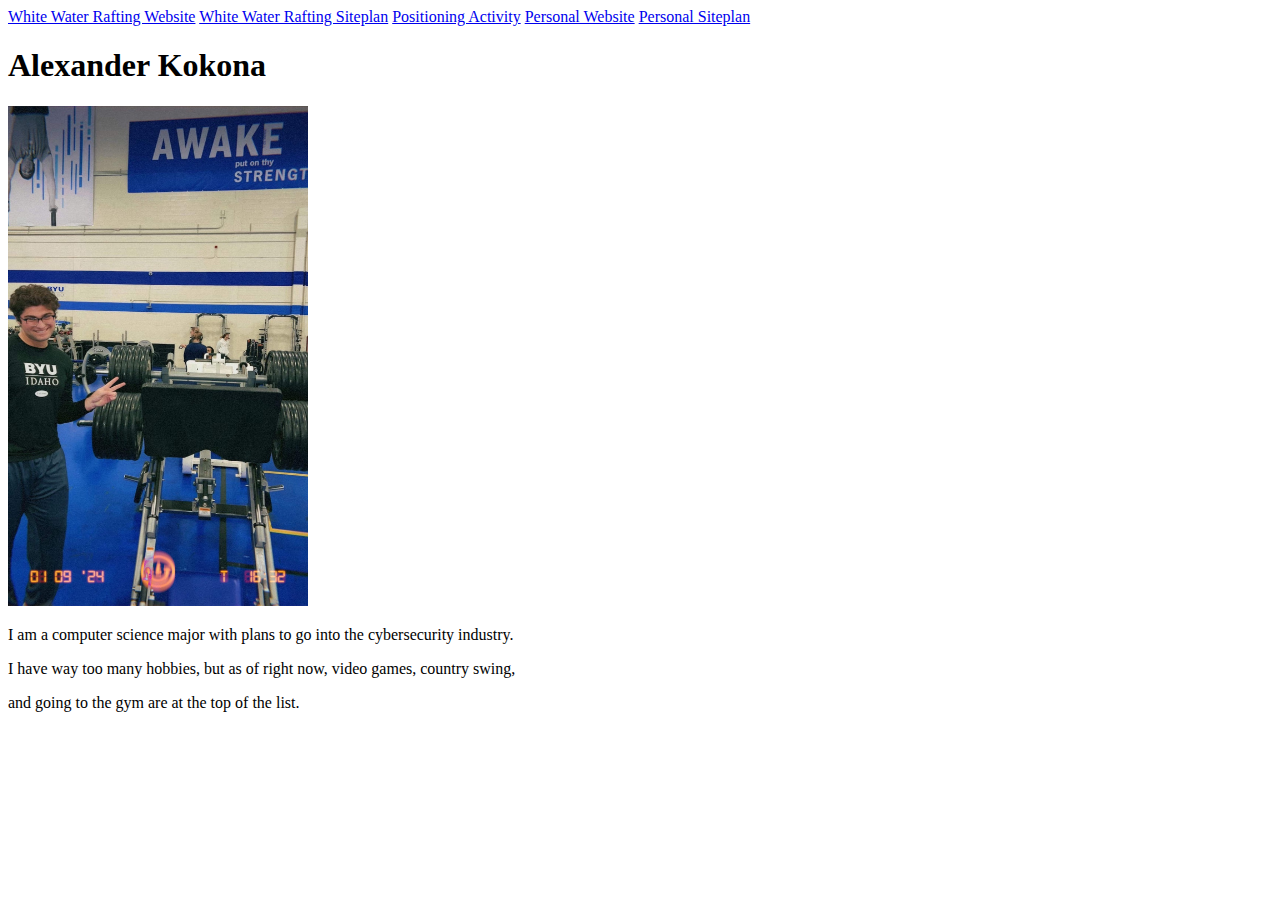
<file: index.html>
<!DOCTYPE html>
<html lang="en">
<head>
    <meta charset="UTF-8">
    <meta name="viewport" content="width=device-width, initial-scale=1.0">
    <title>WDD130 | Home</title>
</head>
<body>
    <nav>
        <a href="wwr/index.html">White Water Rafting Website</a>
        <a href="wwr/site-plan-rafting.html">White Water Rafting Siteplan</a>
        <a href="positioning.html">Positioning Activity</a>
        <a href="#">Personal Website</a>
        <a href="#">Personal Siteplan</a>
    </nav> 
    <h1>Alexander Kokona</h1>
    <img src="myimage.jpeg" width="300px" height="500" alt="Image of me">
    <p>I am a computer science major with plans to go into the cybersecurity industry.</p>
    <p>I have way too many hobbies, but as of right now, video games, country swing,</p>
    <p>and going to the gym are at the top of the list.</p>
    
</body>
</html>
</file>
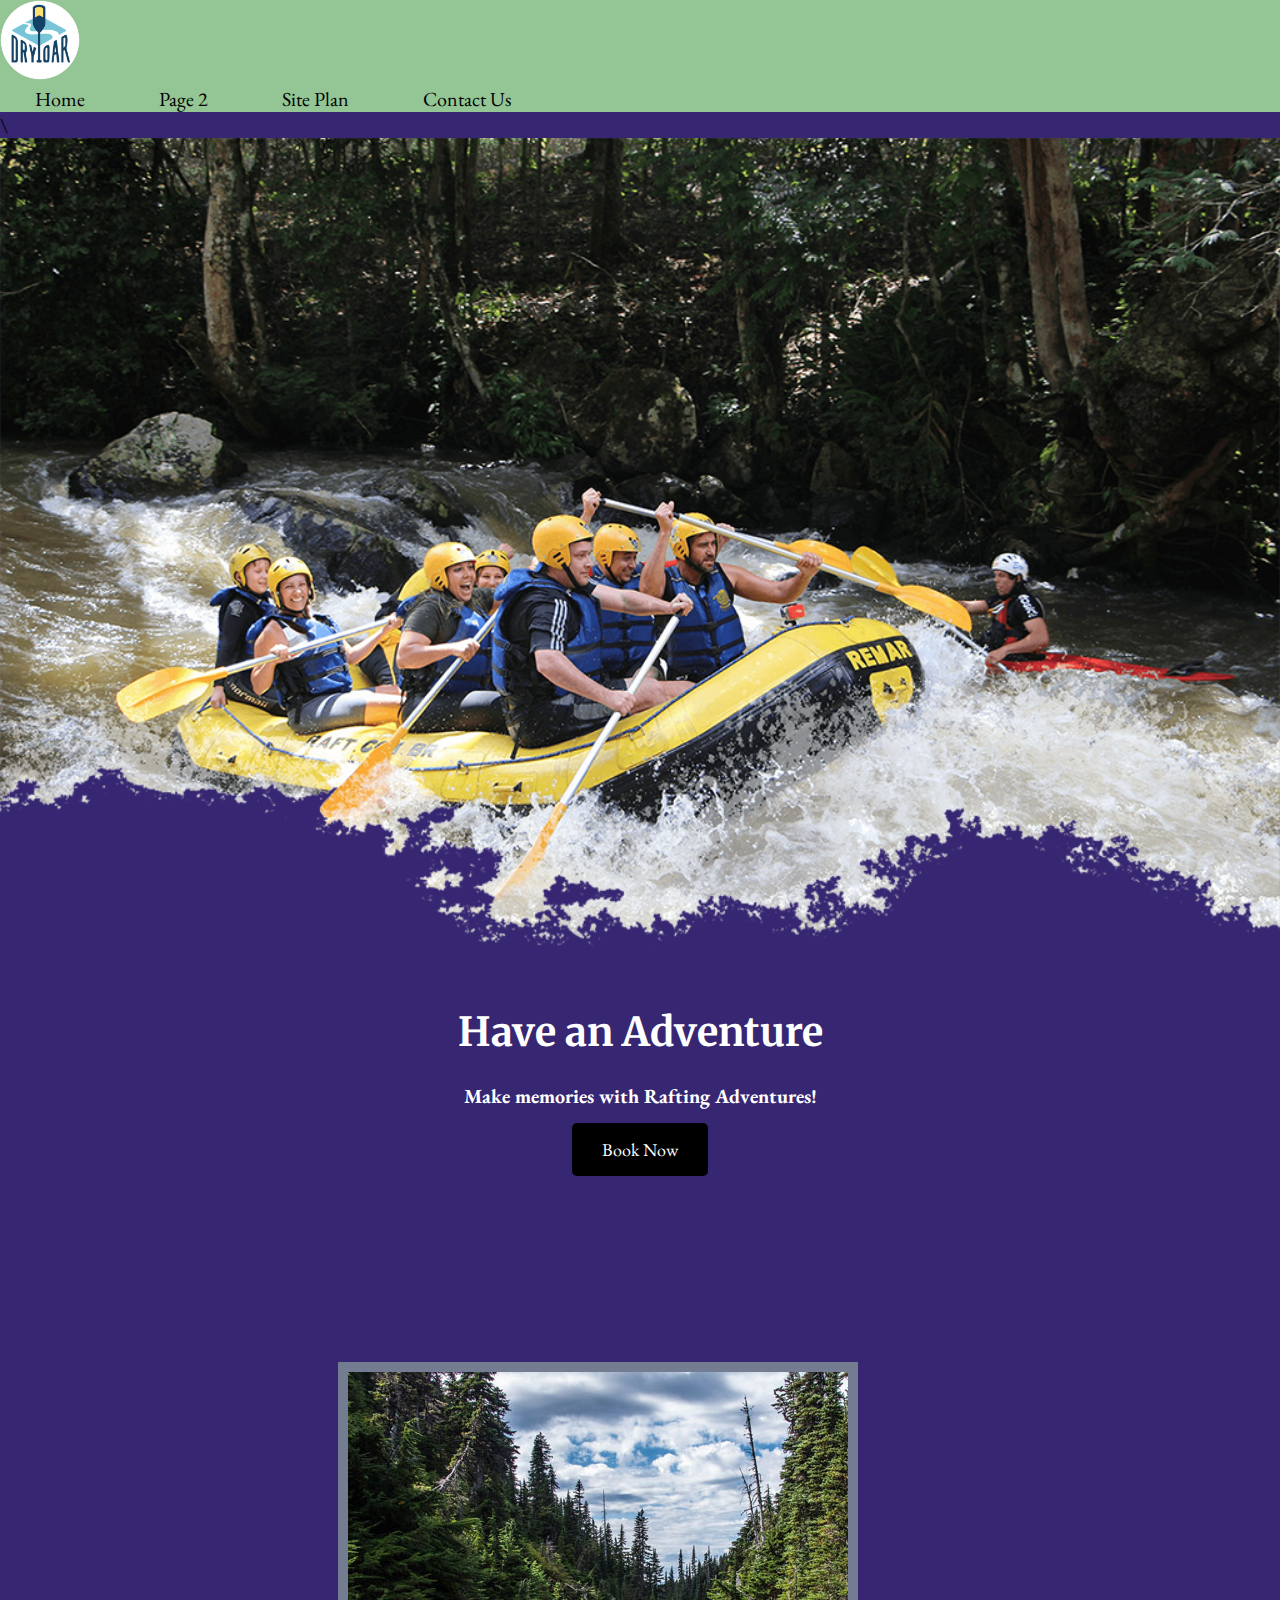
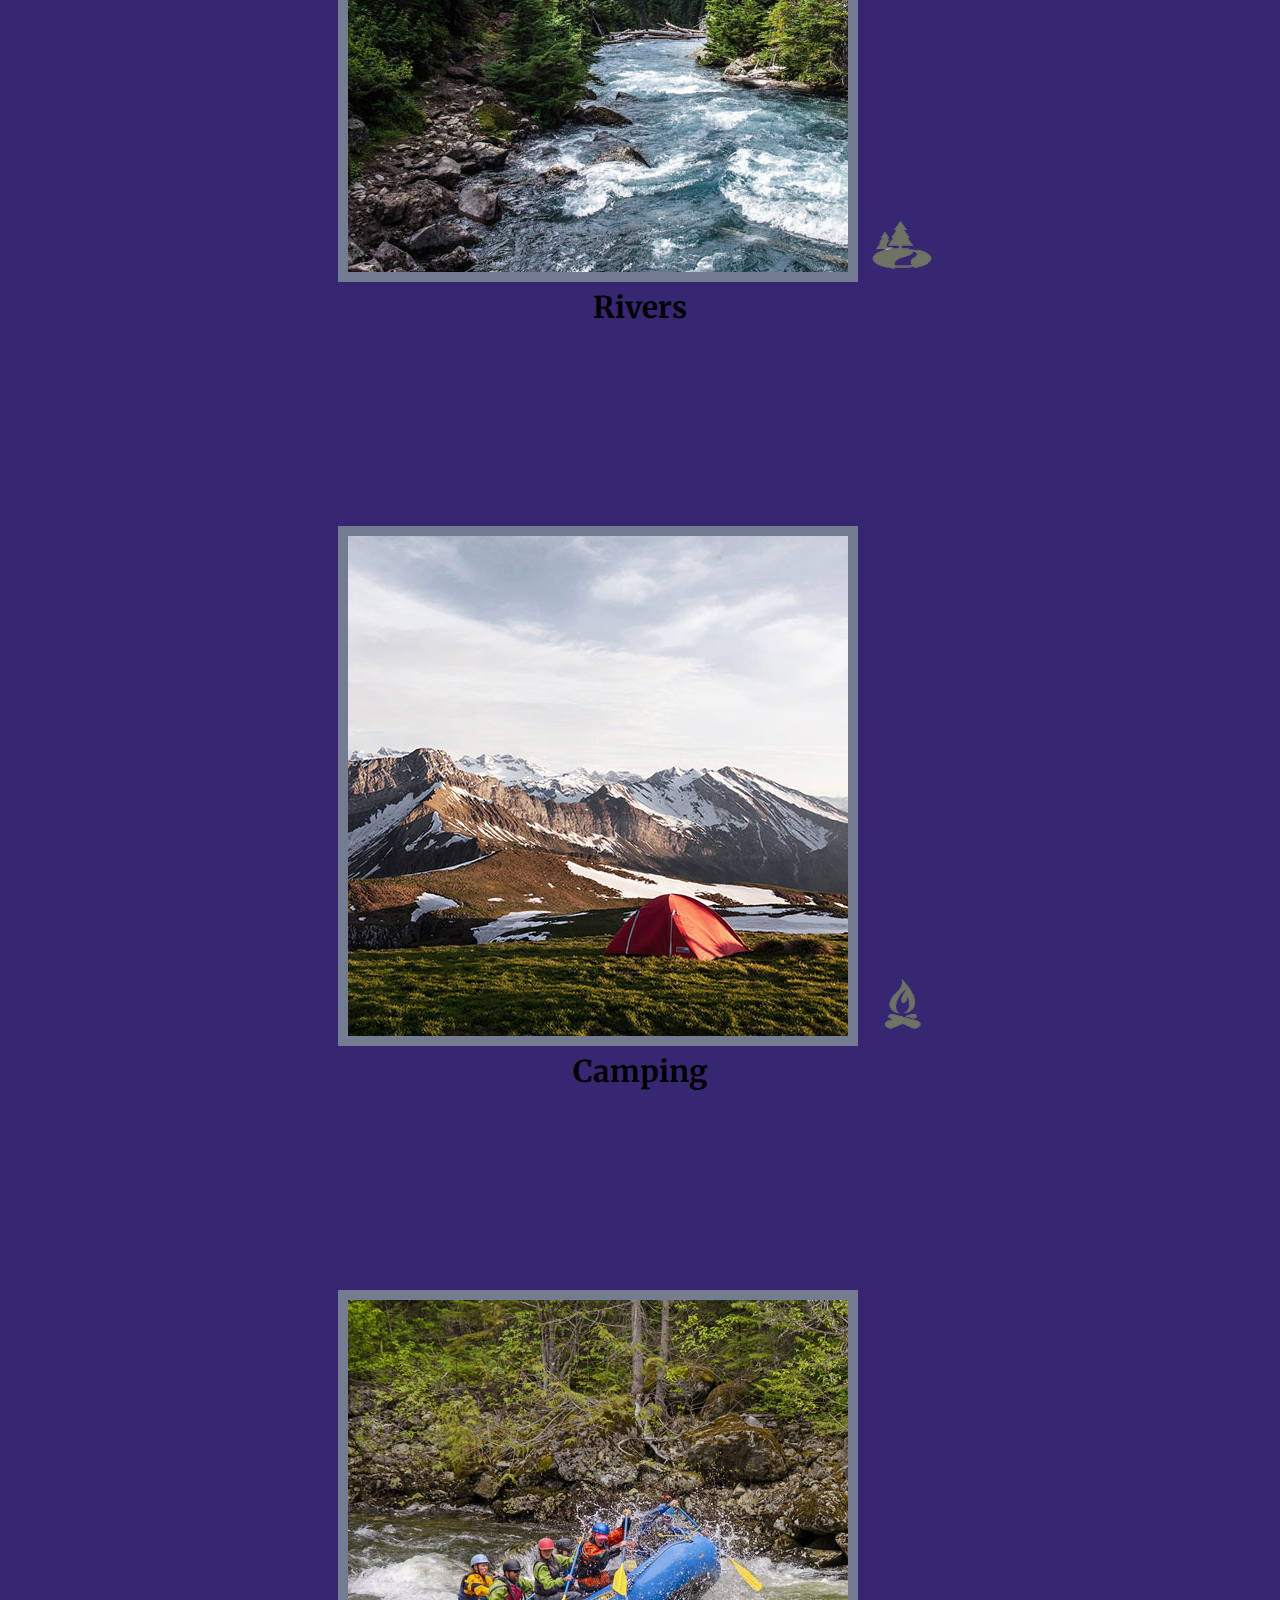
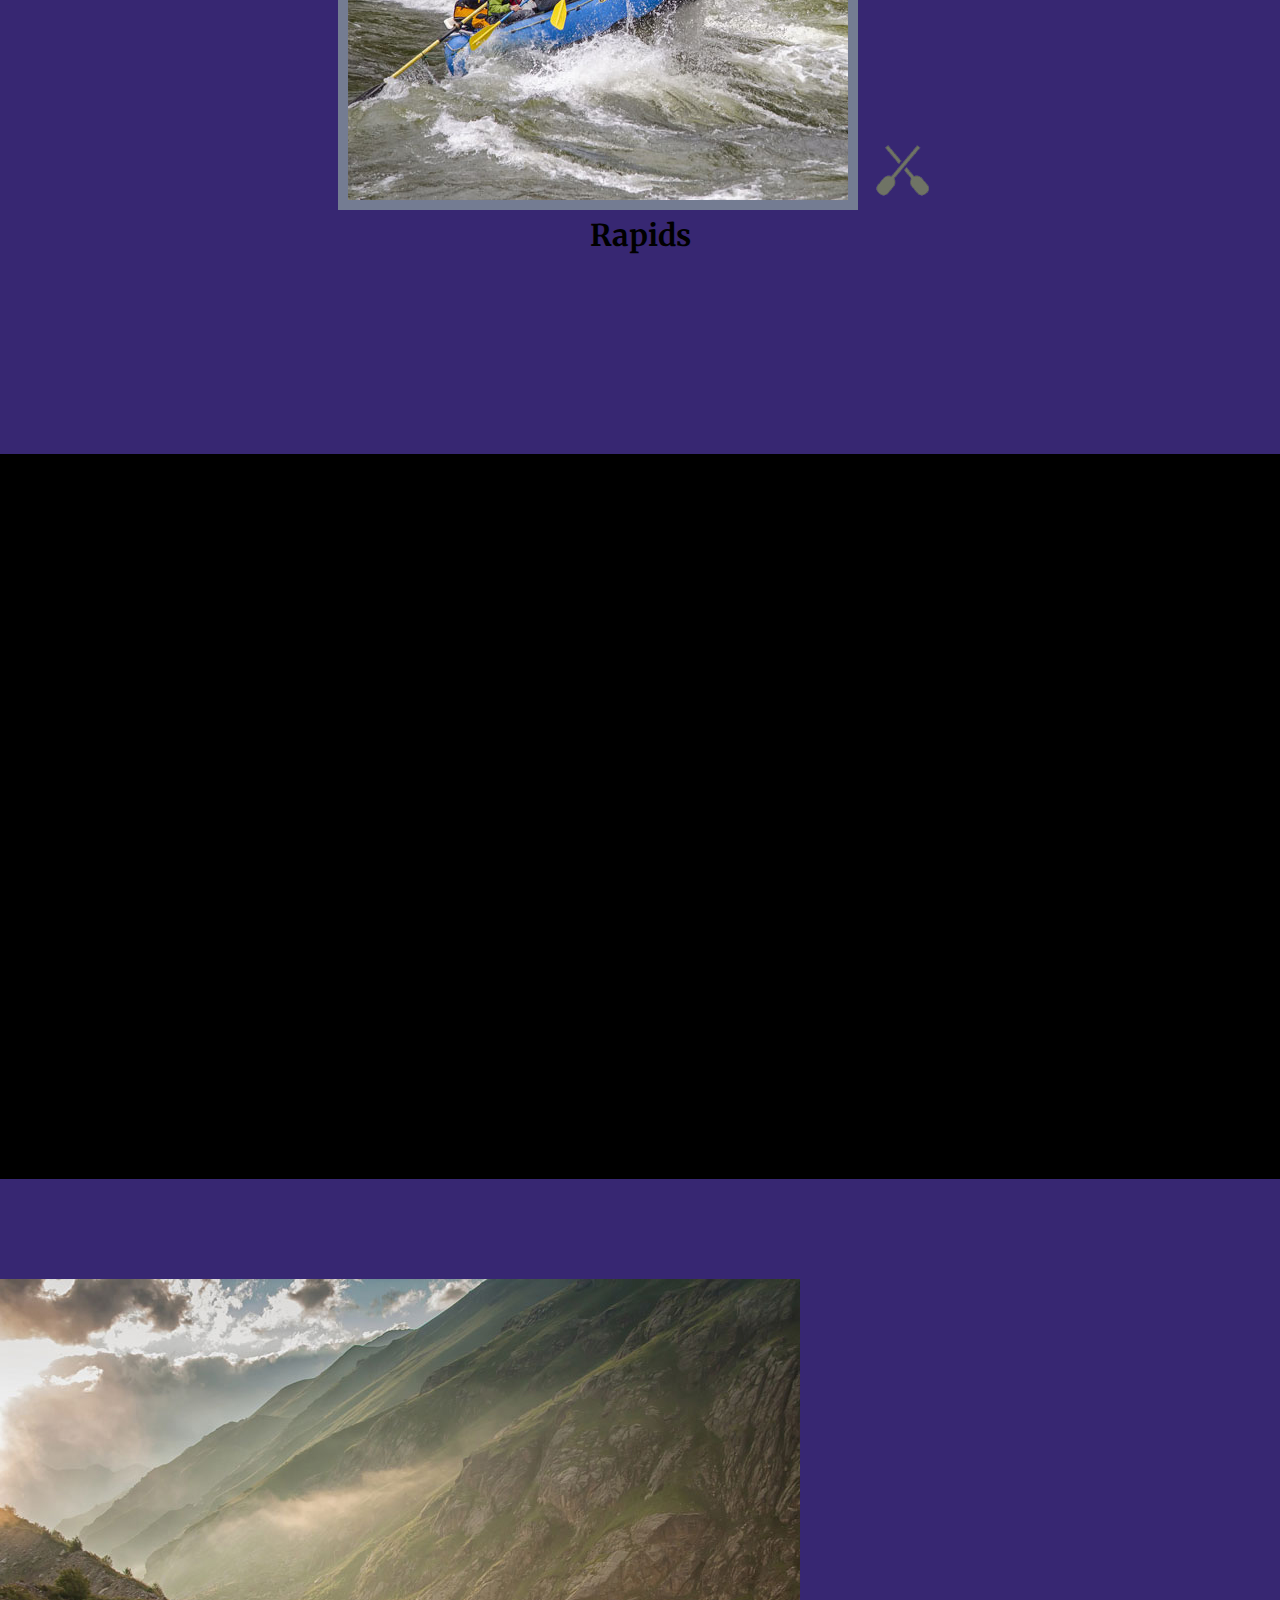
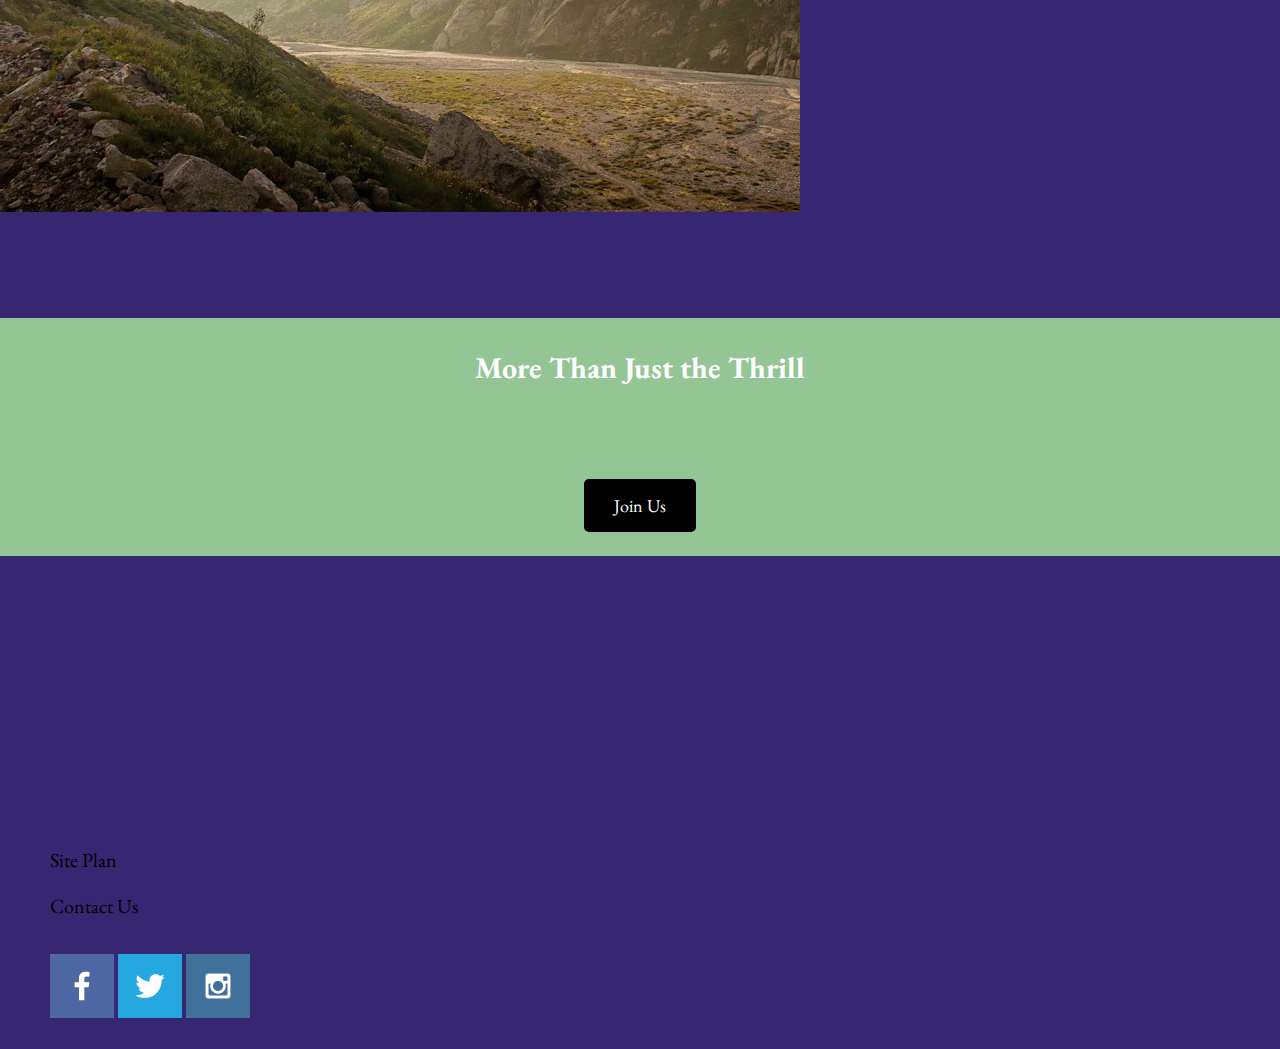
<file: wwr/index.html>
<!DOCTYPE html>
<html lang="en">

<head>
    <link rel="stylesheet" href="styles/style.css">
    <meta charset="UTF-8">
    <meta name="viewport" content="width=device-width, initial-scale=1.0">
    <title>Rafting Adventures Home</title>
</head>

<body>
    <div id="content">
        <header>
            <a id="logo_link" href="index.html">
                <img class="logo" src="images/logo.png" alt="Rafting Adventures Logo">
            </a>
            <nav>
                <a href="index.html">Home</a>
                <a href="#">Page 2</a>
                <a href="site-plan-rafting.html">Site Plan</a>
                <a href="contactus.html">Contact Us</a>
            </nav>
        </header>
        <div id="hero">
            <div id="hero-box">\
                <img id="hero-img" src="images/hero.png" alt="People enjoying white water rafting">
            </div>
            <section id="hero-msg">
                <h1 class="home-title">Have an Adventure</h1>
                <h4>Make memories with Rafting Adventures!</h4>
                <div class="button-box">
                    <a class="book" href="contactus.html">Book Now</a>
                </div>
            </section>
        </div>
        <main class="home-grid">
            <section class="rivers-card">
                <img class="card-img" src="images/rivers.jpg" alt="river and forrest">
                <img class="icon" src="images/river_icon.png" alt="river icon">
                <h2>Rivers</h2>
            </section>
            <section class="camping-card">
                <img class="card-img" src="images/camping.jpg" alt="tent and mountains">
                <img class="icon" src="images/fire_icon.png" alt="fire icon">
                <h2>Camping</h2>
            </section>
            <section class="rapids-card">
                <img class="card-img" src="images/rapids.jpg" alt="rafting boat">
                <img class="icon" src="images/oars.png" alt="oars icon">
                <h2>Rapids</h2>
            </section>
            <div id="background"></div>
            <img class="mountains" src="images/mountains.jpg" alt="mountains in mist">
            <section class="msg">
                <h2>More Than Just the Thrill</h2>
                <p>Enjoy the breathtaking scenery. From valleys, meadows, canyons, and high peaks; it's way more than just the rapids. It's a great way to get away from it all and relax amongst all the beauty of the great outdoors. </p>
                <a class="join" href="rivers.html">Join Us</a>
            </section>
        </main>
        <footer>
            <p>Rafting Adventures &copy; 2024 - Alexander Kokona</p>
            <p><a href="site-plan-rafting.html">Site Plan</a></p>
            <p><a href="contactus.html">Contact Us</a></p>
            <div class="social">
                <a href="https://facebook.com" target="_blank">
                    <img src="images/facebook.png" alt="fb icon">
                </a>
                <a href="https://twitter.com" target="_blank">
                    <img src="images/twitter.png" alt="twitter icon">
                </a>
                <a href="https://instagram.com" target="_blank">
                    <img src="images/instagram.png" alt="instagram icon">
                </a>
            </div>
        </footer>
    </div>
</body>

</html>
</file>
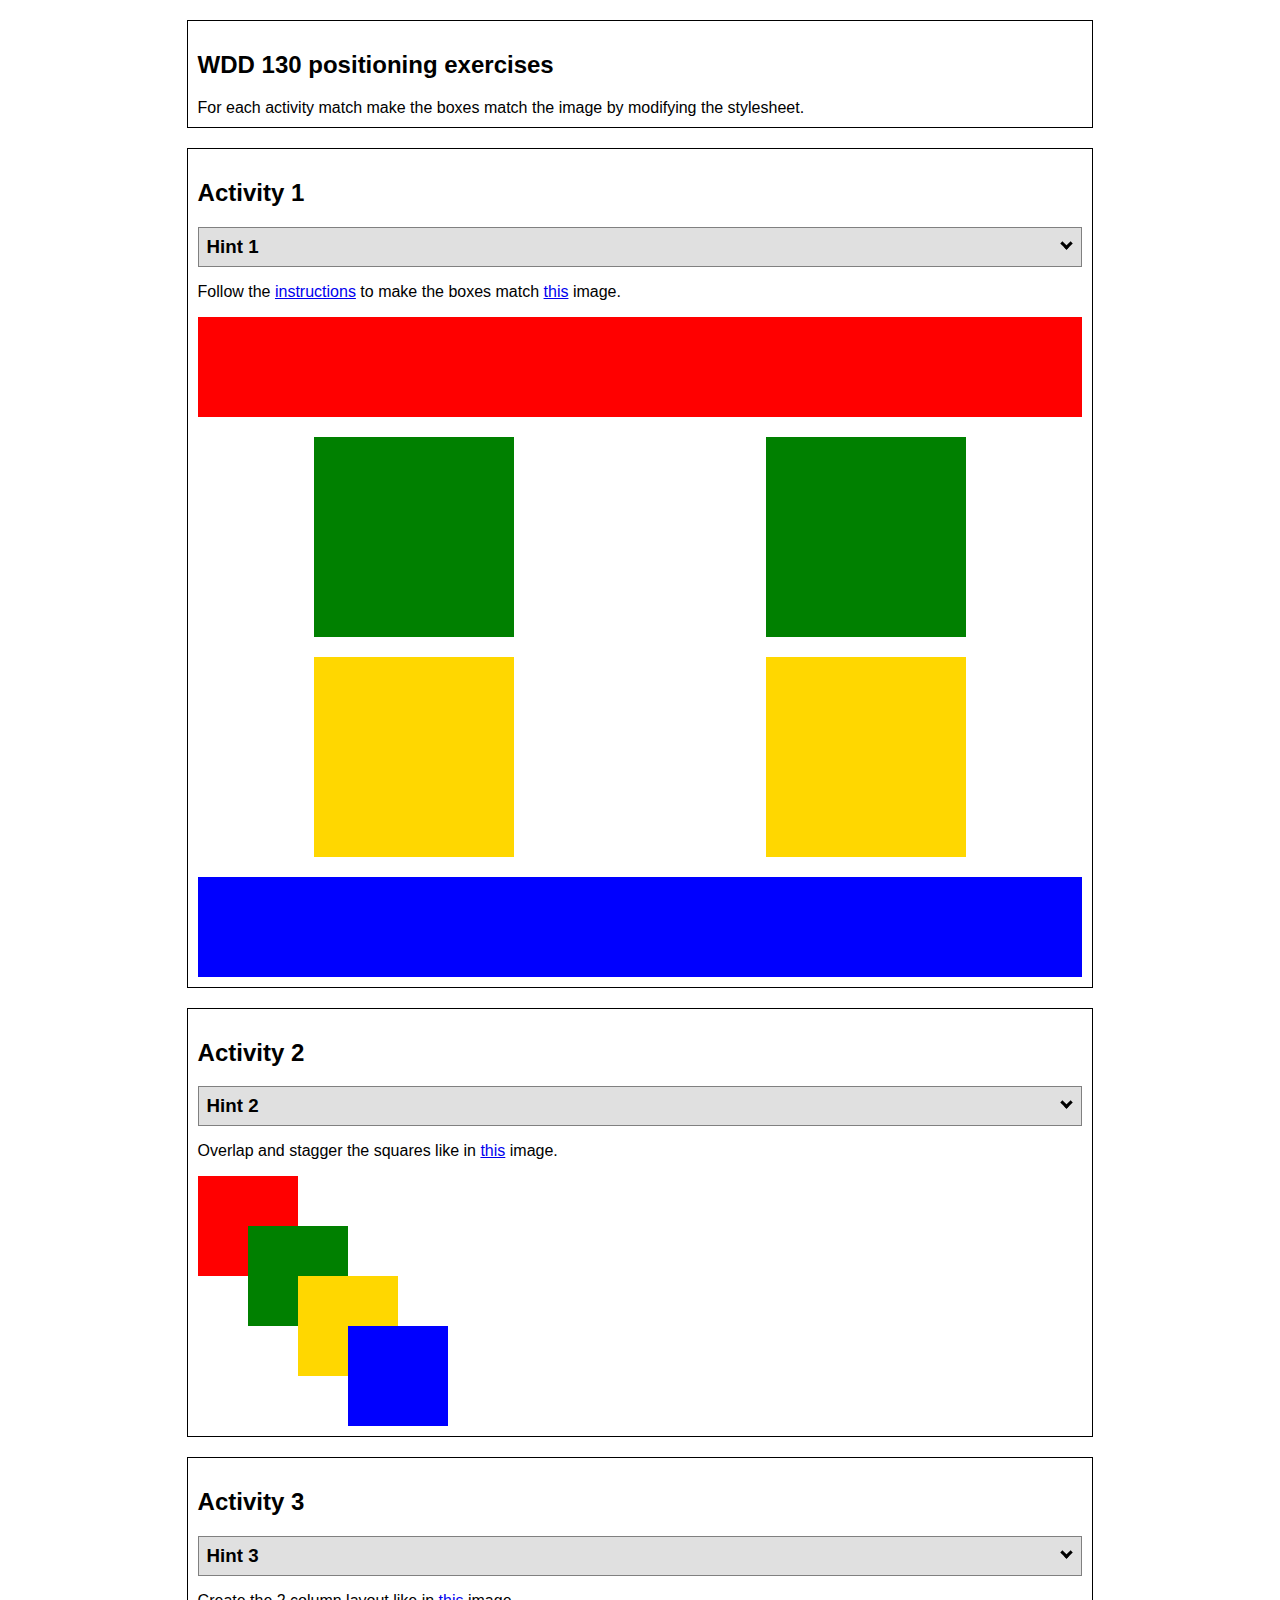
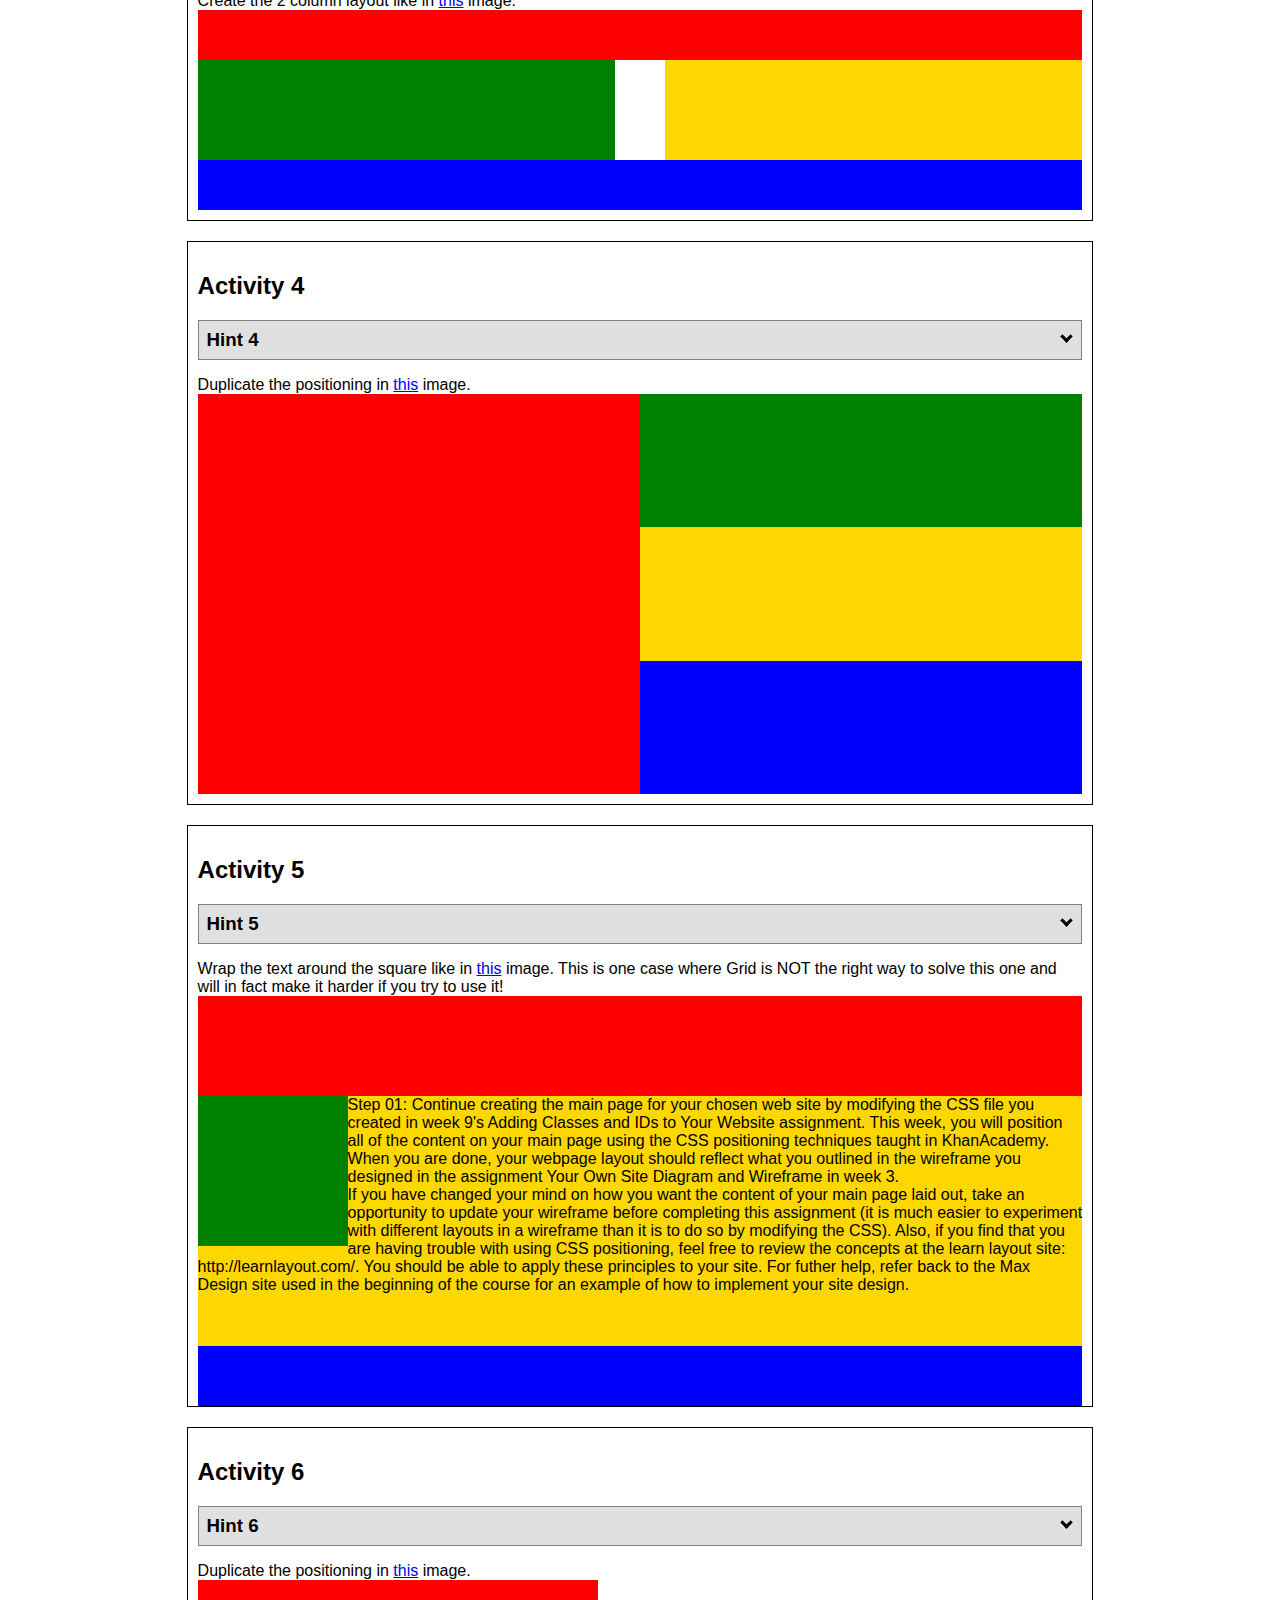
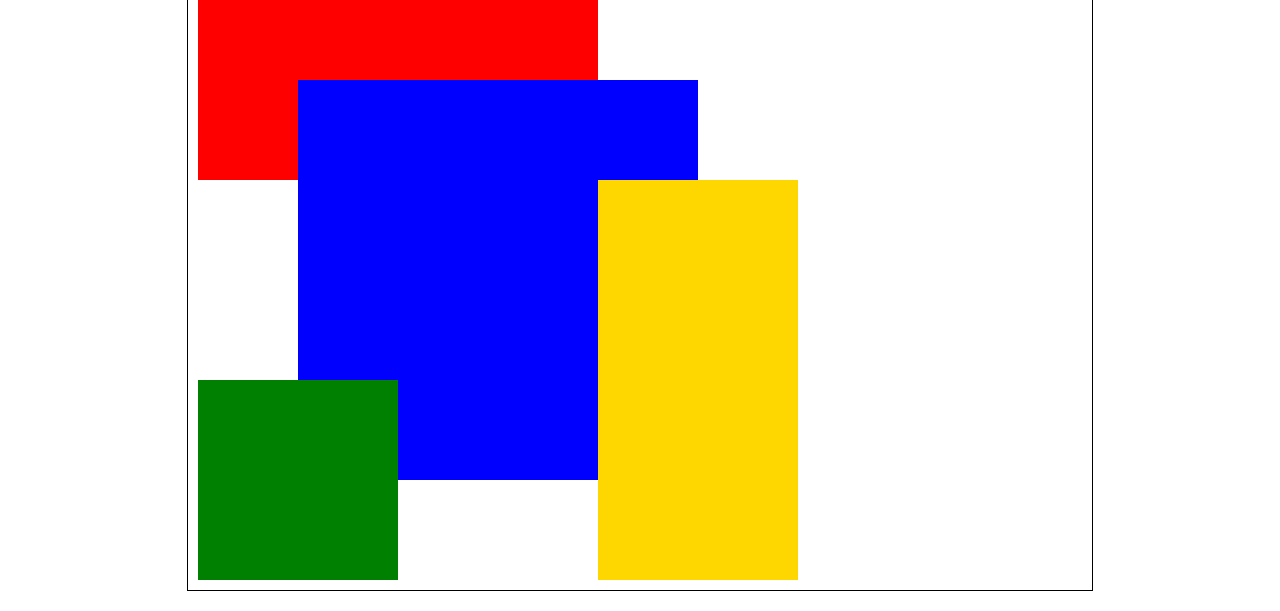
<file: positioning.html>
<!DOCTYPE html>
<html lang="en">
  <head>
    <!-- HTML - Name: positioning.html -->
    <title>Positioning Activity</title>
    <link rel="stylesheet" type="text/css" href="positionstyles.css" />
  </head>
  <body>
    <div class="activity">
      <h2>WDD 130 positioning exercises</h2>
      For each activity match make the boxes match the image by modifying the stylesheet.</div>
    <div class="activity">
      <h2>Activity 1</h2>
      <section class="hint"><input type="checkbox" ><i></i> <h3>Hint 1</h3><div><p>Check out the <a href="https://byui-wdd.github.io/wdd130/activities/w06-css-positioning.html" target="_blank">activity instructions</a> in Ilearn!</p></div></section>
      <p>Follow the <a href="https://byui-wdd.github.io/wdd130/activities/w06-css-positioning.html" target="_blank">instructions</a> to make the boxes match  <a href="https://byui-wdd.github.io/wdd130/images/example1.png" target="_blank">this</a> image.</p>
      <div class="content1" >
        <div class="red1" ></div>
        <div class="green1" ></div>
        <div class="green1" ></div>
        <div class="yellow1"></div>
        <div class="yellow1"></div>
        <div class="blue1"></div>
      </div>
    </div>
    <div class="activity">
      <h2>Activity 2</h2>
      <section class="hint"><input type="checkbox" > <h3>Hint 2</h3><i></i><div>
      <ul>
      <li>grid-template-columns: 50px 50px 50px 50px 50px </li></ul></div></section>
      <p>Overlap and stagger the squares like in <a href="https://byui-wdd.github.io/wdd130/images/example2.png" target="_blank">this</a> image.</p>
      <div class="content2" >
        <div class="red2" ></div>
        <div class="green2" ></div>
        <div class="yellow2"></div>
        <div class="blue2"></div>
      </div>
    </div>
    <div class="activity">
      <h2>Activity 3</h2>
      <section class="hint"><input type="checkbox" > <h3>Hint 3</h3><i></i><div><p>This one is going to be best solved with CSS Grid. Remember to make the boxes the right width first...then start moving them around. </p><h4>Properties used:</h4><ul><li>display:grid;</li><li>grid-template-columns:</li><li>grid-column-gap:</li>
        <li>grid-column:</li>  </ul></div></section>
      Create the 2 column layout like in <a href="https://byui-wdd.github.io/wdd130/images/example3.png" target="_blank">this</a>  image.
      <div class="content3" >
        <div class="red3" ></div>
        <div class="green3" ></div>
        <div class="yellow3"></div>
        <div class="blue3"></div>
      </div>
    </div>
    <div class="activity">
      <h2>Activity 4</h2>
      <section class="hint"><input type="checkbox" > <h3>Hint 4</h3><i></i><div><p>For the others we have been primarily concerned with width. For this one you will need to adjust height as well. </p><h4>Properties used:</h4><ul><li>display:grid;</li><li>grid-template-columns:</li><li>grid-row:</li></ul></div></section>
      Duplicate the positioning in <a href="https://byui-wdd.github.io/wdd130/images/example4.png" target="_blank">this</a> image. 
      <div class="content4" >
        <div class="red4" ></div>
        <div class="green4" ></div>
        <div class="yellow4"></div>
        <div class="blue4"></div>
      </div>
    </div>

    <div class="activity">
      <h2>Activity 5</h2>
      <section class="hint"><input type="checkbox" > <h3>Hint 5</h3><i></i><div><p>Grid is <strong>not</strong> the right way to do this.  In fact there is only one way to really do that...and that is with float. Remember that we float the thing we want the text to wrap around.  Also remember to start by making all the shapes the right size and shape.</p><h4>Properties used:</h4><ul><li>float: left;</li></ul></div></section>
      Wrap the text around the square like in <a href="https://byui-wdd.github.io/wdd130/images/example5.png" target="_blank">this</a> image. This is one case where Grid is NOT the right way to solve this one and will in fact make it harder if you try to use it!
      <div class="content5" >
        <div class="red5" ></div>
        <div class="green5" ></div>
        <div class="yellow5">Step 01: Continue creating the main page for your chosen web site by modifying the CSS file you created in week 9's Adding Classes and IDs to Your Website assignment. This week, you will position all of the content on your main page using the CSS positioning techniques taught in KhanAcademy. When you are done, your webpage layout should reflect what you outlined in the wireframe you designed in the assignment Your Own Site Diagram and Wireframe in week 3. <br />
          If you have changed your mind on how you want the content of your main page laid out, take an opportunity to update your wireframe before completing this assignment (it is much easier to experiment with different layouts in a wireframe than it is to do so by modifying the CSS). Also, if you find that you are having trouble with using CSS positioning, feel free to review the concepts at the learn layout site: http://learnlayout.com/. You should be able to apply these principles to your site. For futher help, refer back to the Max Design site used in the beginning of the course for an example of how to implement your site design.</div>
        <div class="blue5"></div>
      </div>
    </div>
    <div class="activity">
      <h2>Activity 6</h2>
      <section class="hint"><input type="checkbox" > <h3>Hint 6</h3><i></i><div><p>This one is all about visualizing the grid behind the layout. If you are having a hard time doing that first: all the sizes are even multiples of 100, and second here is another example with the lines drawn: <a href="https://byui-wdd.github.io/wdd130/images/example6-hint.png" target="_blank">example 6 with lines</a>. For this one you will find it easiest if you use px for the column width. You can also use <kbd>z-index</kbd> to control the element layering.    </p><h4>Properties used:</h4><ul><li>display:grid;</li><li>grid-template-columns:</li><li>grid-column:</li><li>grid-row:</li><li><a href="https://www.w3schools.com/cssref/pr_pos_z-index.asp" target="_blank">z-index:</a></li></ul></div></section>
      Duplicate the positioning in <a href="https://byui-wdd.github.io/wdd130/images/example6.png" target="_blank">this</a> image.
      <div class="content6" >
        <div class="red6" ></div>
        <div class="green6" ></div>
        <div class="yellow6"></div>
        <div class="blue6"></div>
      </div>
    </div>
  </body>
</html>
</file>
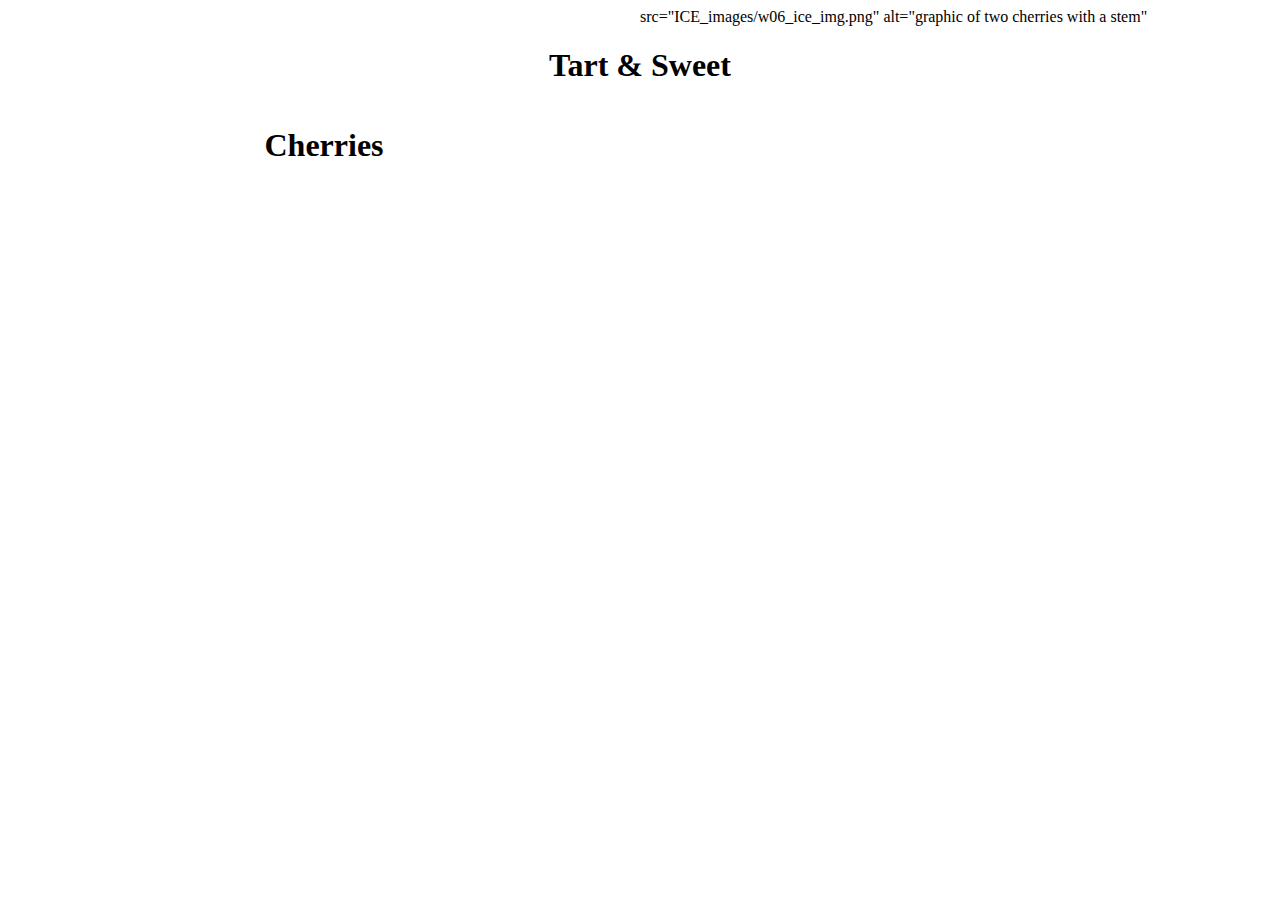
<file: wwr/ICE/ICE-6.html>
<!DOCTYPE html>
<html lang="en">
<head>
    <meta charset="UTF-8">
    <meta name="viewport" content="width=device-width, initial-scale=1.0">
    <title>Document</title>
    <link rel="stylesheet" href="ice6.css">
</head>
<body>
    <div class="gridcontainer">
        <img class="first-two-rows"> src="ICE_images/w06_ice_img.png" alt="graphic of two cherries with a stem" </img>
        <h1 class="two-column-heading">Tart & Sweet</h1>
        <h1 class="footer">Cherries</h1>
    </div>
</body>
</html>
</file>
<file: wwr/styles/style.css>
@import url('https://fonts.googleapis.com/css2?family=EB+Garamond&family=Merriweather:wght@700&display=swap');
:root {

  /* change the values below to your colors from your palette */
  --primary-color: #372772   ;
  --secondary-color: #747C92 ;
  --accent1-color: #A1E8AF;
  --accent2-color: #94C595;
  --accent3-color: black;
  --accent4-color: white;

  /* change the values below to your chosen font(s) */
  --heading-font: 'Merriweather', serif;
  --paragraph-font: 'EB Garamond', Helvetica, sans-serif;

  /* these colors below should be chosen from among your palette colors above */
  --headline-color-on-white: var(--primary-color);  /* headlines on a white background */ 
  --headline-color-on-color: var(--accent4-color); /* headlines on a colored background */ 
  --paragraph-color-on-white: var(--primary-color); /* paragraph text on a white background */ 
  --paragraph-color-on-color: var(--accent4-color); /* paragraph text on a colored background */ 
  --paragraph-background-color: var(--primary-color)  ;
  --nav-link-color: var(--accent3-color);
  --nav-background-color: var(--accent2-color);
  --nav-hover-link-color: var(--accent3-color);
  --nav-hover-background-color: var(--accent1-color);
}


body{
    background-color:var(--primary-color) ;
    font-family: var(--paragraph-font);
    font-size: 20px;
    margin: 0;
    padding: 0;
}

h2{
    font-family: var(--heading-font);
    font-weight: 700;
    margin: 0;
}

#content{
    max-width: 1600px;
    margin: 0 auto;
}
header{
    background-color:var(--accent2-color) ;
}

#Logo_link {
    padding-top: 5px;
}

.logo, .icon{
    width: 80px;
}

.logo {
    border-radius: 50%;
}

.icon{
    padding: 10px;
}

nav a {
    color: var(--accent3-color);
    text-align: center;
    text-decoration: none;
    padding: 35px;
    border-radius: 5px;

}

nav a:hover{
    color: var(--accent3-color);
    font-family: var(--paragraph-font);
    text-align: center;

}
#hero-img{
    width: 100%;
}
#hero-msg h1, #hero-msg h4 {
    text-align: center;
}
.home-title{
    color:var(--accent4-color) ;
    font-family: var(--heading-font);
    font-weight: 700;
    font-size: 2em;
    margin-top: 10px;
}
h4{
    color: var(--accent4-color);
}

.button-box {
    text-align: center;
}
.book, .join{
    color:var(--paragraph-color-on-color) ;
    background-color: var(--nav-link-color);
    text-decoration: none;
    font-size: 18px;
    padding: 15px 30px;
    margin-top: 50px;
    border-radius: 5px;
}

.book:hover, .join:hover{
    color: var(--paragraph-color-on-color);
    background-color:var(--nav-background-color) ;
    font-family: var(--paragraph-font);
}
main section {
    text-align: center;
}

main section img{
    box-sizing: border-box;
}

.rivers-card, .camping-card, .rapids-card{
    margin: 200px 0;
}

.card-img{
    border: 10px solid var(--secondary-color);
}

#background{
    background-color: var(--nav-link-color);
    height: 725px;
}

.mountains {
    margin: 100px 0;
}

.msg{
    background-color:var(--accent2-color) ;
    line-height: 1.5em;
    padding: 35px;
}
.msg h2{
    color:var(--paragraph-color-on-color);
    font-family: var(--paragraph-font);
    font-weight: 700;
}
.msg p {
    color: var(--nav-background-color);
    font-size: .8em;
    padding-bottom: 15px;

}
footer{
    color: var(--paragraph-color-on-white);
    background-color: var(--primary-color);
    padding: 25px 50px;
    margin-top: 200px;
}
footer a{
    color: var(--nav-hover-link-color);
    text-decoration: none;
    border-radius: 5px;

}
footer a:hover{
    color: var(--accent2-color);
    font-family: var(--paragraph-font);
}

footer .social img{
    padding-top: 15px;
}
</file>
<file: positionstyles.css>
/* CSS - Name: "positionstyles.css" */
/* Activity 1 styles */
.content1 {
  /* This is the parent of the activity 1 boxes. */
display: grid;
grid-template-columns: 1fr 1fr;
justify-items: center;
gap: 20px;

}
.red1 { 
  width: 100%; 
  height: 100px; 
  background-color: red; 
  grid-column: 1/3;

} 
.green1 {
  width: 200px; 
  height: 200px; 
  background-color: green; 

} 
.yellow1 {
  width: 200px; 
  height: 200px; 
  background-color: gold; 
} 
.blue1 {
  width: 100%; 
  height: 100px; 
  background-color: blue;
  grid-column: 1/3; 
} 

/* Activity 2 styles */ 
.content2 {
  /* This is the parent of the activity 2 boxes. */
  display: grid;
  grid-template-columns: repeat(5, 50px);

}
.red2 {
  width: 100px; 
  height: 100px; 
  background-color: red; 
  z-index: 1;
  grid-column: 1/3;
  grid-row: 1/3;
} 
.green2 { 
  width: 100px; 
  height: 100px; 
  background-color: green; 
  z-index: 2;
  grid-column: 2/4;
  grid-row: 2/4;
} 
.yellow2 {
  width: 100px; 
  height: 100px; 
  background-color: gold; 
  z-index: 3;
  grid-column: 3/5;
  grid-row: 3/5;

} 
.blue2 {
  width: 100px; 
  height: 100px; 
  background-color: blue; 
  z-index: 4;
  grid-column: 4/6;
  grid-row: 4/6;

}

/* Activity 3 styles */ 
.content3 {
  /* This is the parent of the activity 3 boxes. */
  display: grid;
  grid-template-columns: 1fr 1fr;
  grid-column-gap: 50px;
}
.red3 {
  width: 100%; 
  height: 50px; 
  background-color: red; 
  grid-column: 1/3;

} 
.green3 {
  width: 100%; 
  height: 100px; 
  background-color: green;
  grid-column: 1/2;
} 
.yellow3 {
  width: 100%; 
  height: 100px; 
  background-color: gold;
  grid-column: 2/3;
   
} 
.blue3 {
  width: 100%;
  height: 50px; 
  background-color: blue; 
  grid-column: 1/3;
} 
/* Activity 4 styles */ 
.content4 {
  /* This is the parent of the activity 4 boxes. */
  display: grid;
  grid-template-columns: 1fr 1fr;
  height: 400px;
}
.red4 {
  width: 100%; 
  height: 100%; 
  background-color: red; 
  grid-column: 1/2;
  grid-row: 1/4;
} 
.green4 {
  width: 100%; 
  height: 100%; 
  background-color: green; 
  grid-column: 2/3;
  grid-row: 1/2;
} 
.yellow4 {
  width: 100%; 
  height: 100%; 
  background-color: gold;
  grid-column: 2/3;
  grid-row: 2/3;
} 
.blue4 {
  width: 100%; 
  height: 100%; 
  background-color: blue; 
  grid-column: 2/3;
  grid-row: 3/4;
} 
/* Activity 5 styles (use something like FLOAT */ 
.content5 {
  /* This is the parent of the activity 5 boxes. */
  height: 400px;
}
.red5 { 
  width: 100%; 
  height: 100px; 
  background-color: red;
 
} 
.green5 { 
  width: 150px; 
  height: 150px; 
  background-color: green; 
  float: left;

} 
.yellow5 {
  width: 100%; 
  height: 250px; 
  background-color: gold; 

} 
.blue5 {
  width: 100%; 
  height: 100px; 
  background-color: blue; 
  float: bottom;
} 
/* Activity 6 styles */ 
.content6 {
  /* This is the parent of the activity 6 boxes. */
  display: grid;
  grid-template-columns: repeat(6, 100px);
}
.red6 {
  width: 400px; 
  height: 200px; 
  background-color: red; 
  grid-column: 1/5;
  grid-row: 1/3;
} 
.green6 {
  width: 200px; 
  height: 200px; 
  background-color: green; 
  grid-column: 1/3;
  grid-row: 5/7;
  z-index: 2;
} 
.yellow6 {
  width: 200px; 
  height: 400px; 
  background-color: gold;
  grid-column: 5/7;
  grid-row: 3/7;
  z-index: 2;
} 
.blue6 {
  width: 400px; 
  height: 400px; 
  background-color: blue;
  grid-column: 2/6;
  grid-row: 2/6;
  z-index: 1;
} 


/* Do not make any changes below here */
.activity {
  width: 70%; 
  margin: 20px auto; 
  font-family: Arial, sans-serif; 
  border: 1px solid black; 
  padding: 10px; 
  clear:both; 
  overflow: auto;
} 

.hint {
  border: 1px solid grey;
  background: #e0e0e0;
  padding: .5em;
  position: relative;
  margin: 1em 0;
}
.hint h3 {
  margin: 0;
}
.hint:hover {
  background: #d0d0d0;
}
.hint > div {
  display: none;
}

.hint input[type=checkbox] {
  position: absolute;
  width: 100%;
  height: 100%;
  opacity: 0;
  z-index: 1;
  cursor: pointer;
}

.hint input[type=checkbox]:checked ~ div {
  display: block;
}

.hint i {
  position: absolute;
  transform: translate(-6px, 0);
  margin-top: 16px;
  right: 10px;
  top: -3px;
}
.hint i:before, .hint i:after {
  content: "";
  position: absolute;
  background-color: black;
  width: 3px;
  height: 9px;
}
.hint i:before {
  transform: translate(2px, 0) rotate(45deg);
}
.hint i:after {
  transform: translate(-2px, 0) rotate(-45deg);
}

.hint input[type=checkbox]:checked ~ i:before {
  transform: translate(-2px, 0) rotate(45deg);
}
.hint input[type=checkbox]:checked ~ i:after {
  transform: translate(2px, 0) rotate(-45deg);
}
.hint a {
  position: relative;
  z-index: 1;
}
</file>
<file: wwr/ICE/ice6.css>
.gridcontainer {
    display: grid;
    grid-template-columns: 1fr 1fr;

}

.two-column-heading {
    grid-column: 1/3;
    text-align: center;
    grid
}

.first-two-rows{
    grid-column: 1/2;
    grid-row: 1/2;
}

h1{
    text-align: center;
}

.footer{
    grid-row: 3;
    text-align: center;
    text-decoration-color: red;
}
</file>
